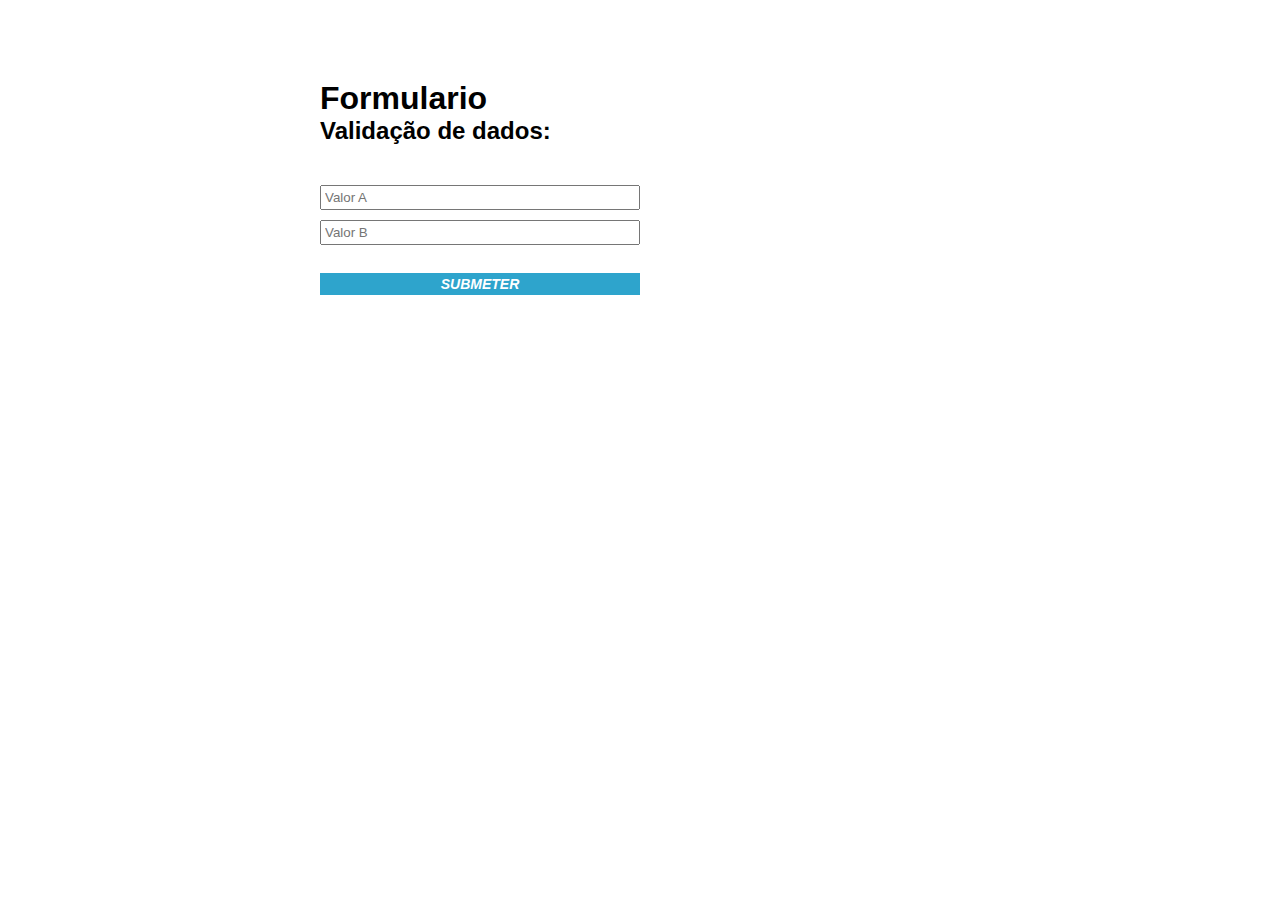
<file: index.html>
<!DOCTYPE html>
<html lang="pt-br">
<head>
    <meta charset="UTF-8">
    <meta name="viewport" content="width=device-width, initial-scale=1.0">
    <title>HTML_Js</title>
    <link rel="stylesheet" href="main.css" />
</head>
<body>
    <div class="container">
        <h1>Formulario</h1>
        <h2>Validação de dados:</h2>
        <form id="form-numeros">
            <input type="number" id="campoA" required placeholder="Valor A" />
            <input type="number" id="campoB" required placeholder="Valor B" />
            <br>
            <button id="btn-submeter" type="submit">Submeter</button>
        </form>
        <p class="message-success"></p>
        <p class="error-message">
            O valor de B     precisa ser maior que o valor de A
        </p>
    </div>
    <script src="./main.js"></script>
</body>
</html>
</file>
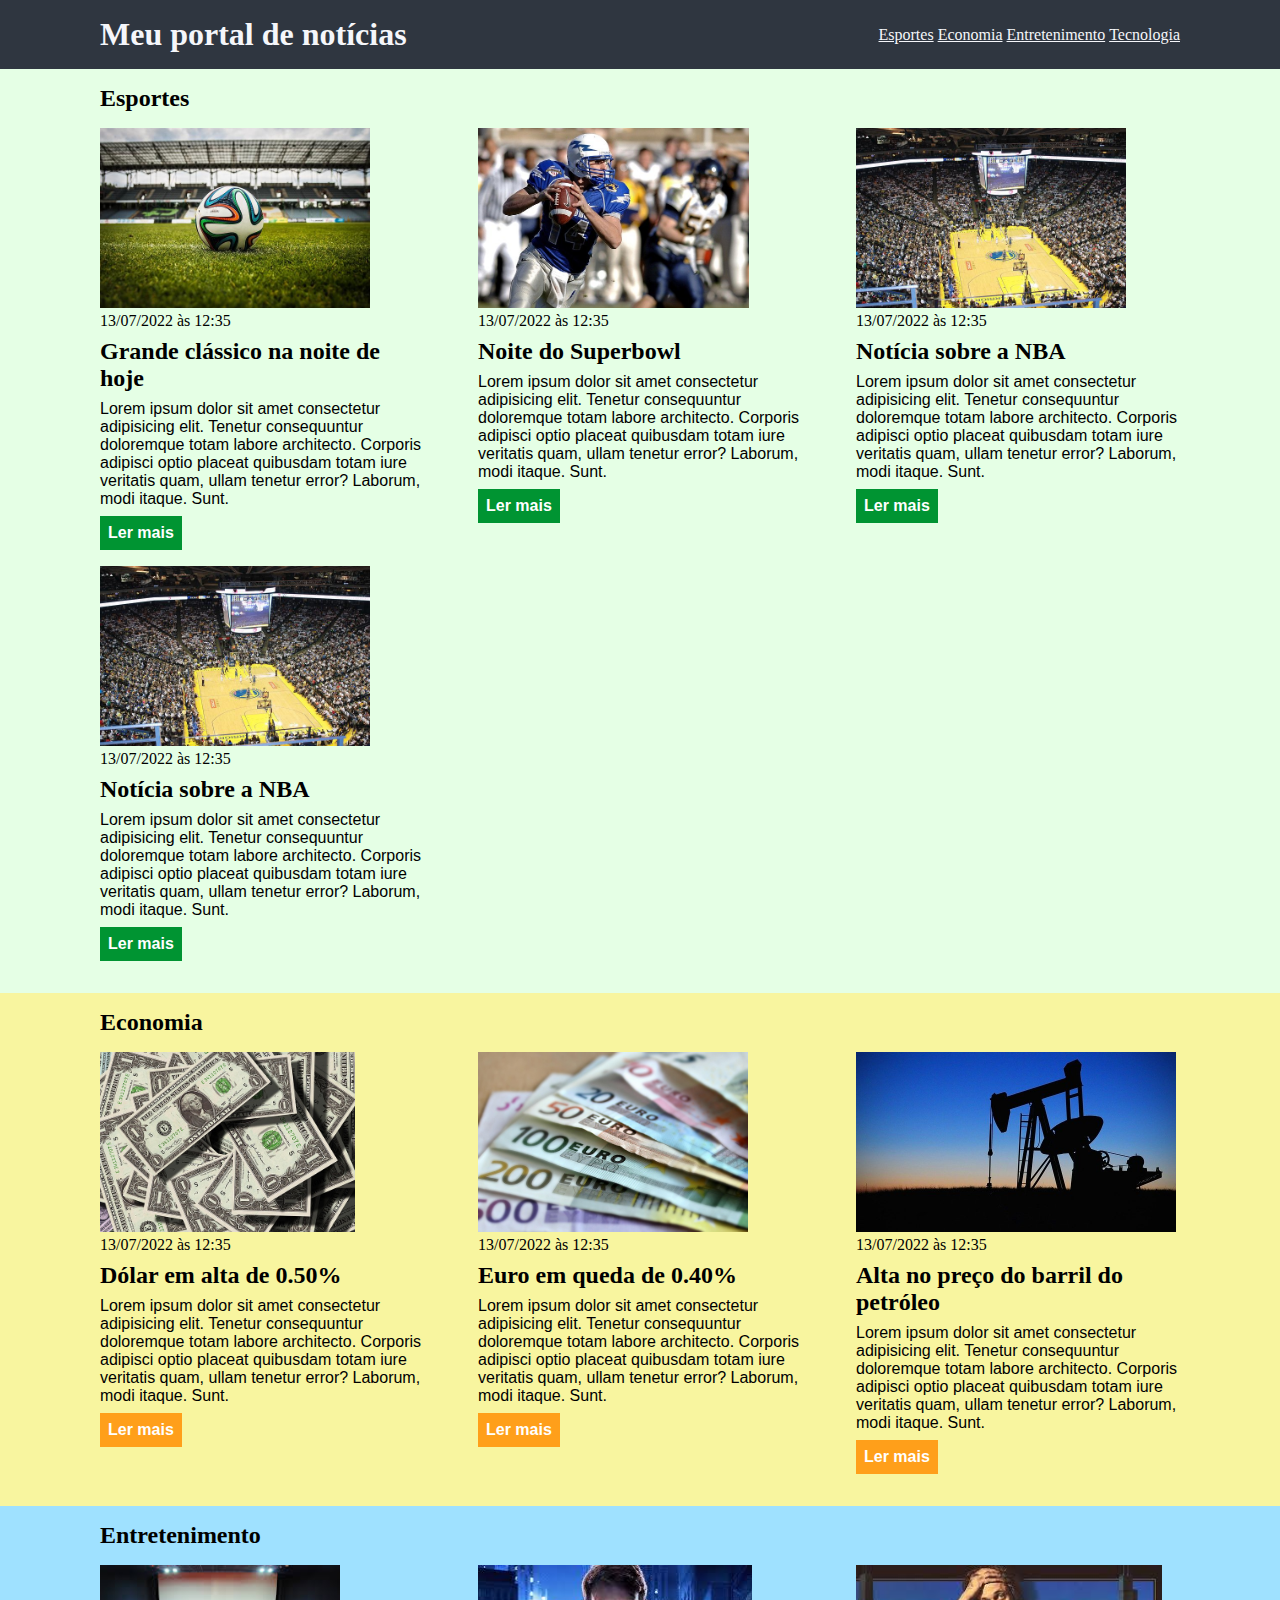
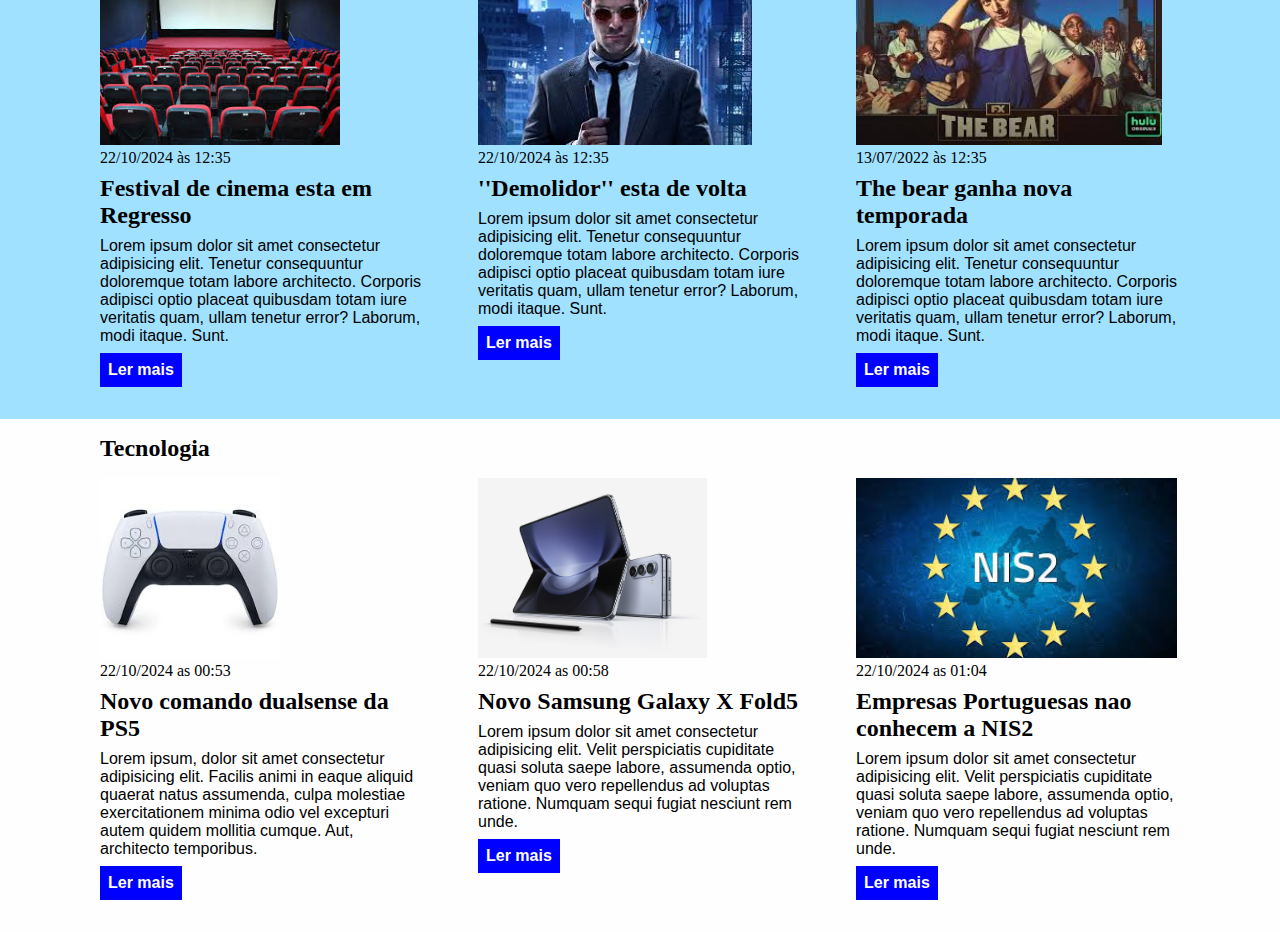
<file: css/index.html>
<!DOCTYPE html>
<html lang="pt-BR">
<head>
    <meta charset="UTF-8">
    <meta http-equiv="X-UA-Compatible" content="IE=edge">
    <meta name="viewport" content="width=device-width, initial-scale=1.0">
    <title>Meu portal de notícias</title>
    <link rel="stylesheet" href="./main.css" />
</head>
<body>
    <header>
        <div class="container">
            <h1>Meu portal de notícias</h1>
            <nav>
                <ul>
                    <li>
                        <a href="#sports" title="Ir para a seção de esportes">Esportes</a>
                    </li>
                    <li>
                        <a href="#economy" title="Ir para a seção de notícias">Economia</a>
                    </li>
                    <li>
                        <a href="#entretenimento" title="Ir para secao de entretenimento">Entretenimento</a>
                    </li>
                    <li>
                        <li>
                            <a href="#tecnologia" title="Ir para secao de Tecnologia">Tecnologia</a>
                        </li>
                    </li>
                </ul>
            </nav>
        </div>
    </header>
    <section id="sports">
        <div class="container">
                <h2>Esportes</h2>
                <div class="articles">
                    <article>
                        <img src="./imagens/futebol.jpg" alt="Bola de futebol no gramado" />
                        <header>
                            <time>13/07/2022 às 12:35</time>
                        </header>
                        <h3>Grande clássico na noite de hoje</h3>
                        <p>
                            Lorem ipsum dolor sit amet consectetur adipisicing elit. Tenetur consequuntur doloremque totam labore architecto. Corporis adipisci optio placeat quibusdam totam iure veritatis quam, ullam tenetur error? Laborum, modi itaque. Sunt.
                        </p>
                        <a href="#" title="Leia a notícia completa">Ler mais</a>
                    </article>
                    <article>
                        <img src="./imagens/futebol-americano.jpg" alt="Jogador de futebol americano correndo com a bola na mão" />
                        <header>
                            <time>13/07/2022 às 12:35</time>
                        </header>
                        <h3>Noite do Superbowl</h3>
                        <p>
                            Lorem ipsum dolor sit amet consectetur adipisicing elit. Tenetur consequuntur doloremque totam labore architecto. Corporis adipisci optio placeat quibusdam totam iure veritatis quam, ullam tenetur error? Laborum, modi itaque. Sunt.
                        </p>
                        <a href="#" title="Leia a notícia completa">Ler mais</a>
                    </article>
                    <article>
                        <img src="./imagens/basquete.jpg" title="Vista aérea de uma quadra de basquete" />
                        <header>
                            <time>13/07/2022 às 12:35</time>
                        </header>
                        <h3>Notícia sobre a NBA</h3>
                        <p>
                            Lorem ipsum dolor sit amet consectetur adipisicing elit. Tenetur consequuntur doloremque totam labore architecto. Corporis adipisci optio placeat quibusdam totam iure veritatis quam, ullam tenetur error? Laborum, modi itaque. Sunt.
                        </p>
                        <a href="#" title="Leia a notícia completa">Ler mais</a>
                    </article>
                    <article>
                        <img src="./imagens/basquete.jpg" title="Vista aérea de uma quadra de basquete" />
                        <header>
                            <time>13/07/2022 às 12:35</time>
                        </header>
                        <h3>Notícia sobre a NBA</h3>
                        <p>
                            Lorem ipsum dolor sit amet consectetur adipisicing elit. Tenetur consequuntur doloremque totam labore architecto. Corporis adipisci optio placeat quibusdam totam iure veritatis quam, ullam tenetur error? Laborum, modi itaque. Sunt.
                        </p>
                        <a href="#" title="Leia a notícia completa">Ler mais</a>
                    </article>
                </div>
        </div>
    </section>
    <section id="economy">
        <div class="container">
                <h2>Economia</h2>
                <div class="articles">
                    <article>
                        <img src="./imagens/dolares.jpg" alt="Muitos dólares" />
                        <header>
                            <time>13/07/2022 às 12:35</time>
                        </header>
                        <h3>Dólar em alta de 0.50%</h3>
                        <p>
                            Lorem ipsum dolor sit amet consectetur adipisicing elit. Tenetur consequuntur doloremque totam labore architecto. Corporis adipisci optio placeat quibusdam totam iure veritatis quam, ullam tenetur error? Laborum, modi itaque. Sunt.
                        </p>
                        <a href="#" title="Leia a notícia completa">Ler mais</a>
                    </article>
                    <article>
                        <img src="./imagens/euro.jpg" alt="Várias notas de euro" />
                        <header>
                            <time>13/07/2022 às 12:35</time>
                        </header>
                        <h3>Euro em queda de 0.40%</h3>
                        <p>
                            Lorem ipsum dolor sit amet consectetur adipisicing elit. Tenetur consequuntur doloremque totam labore architecto. Corporis adipisci optio placeat quibusdam totam iure veritatis quam, ullam tenetur error? Laborum, modi itaque. Sunt.
                        </p>
                        <a href="#" title="Leia a notícia completa">Ler mais</a>
                    </article>
                    <article>
                        <img src="./imagens/petroleo.jpg" alt="Extração de petróleo" />
                        <header>
                            <time>13/07/2022 às 12:35</time>
                        </header>
                        <h3>Alta no preço do barril do petróleo</h3>
                        <p>
                            Lorem ipsum dolor sit amet consectetur adipisicing elit. Tenetur consequuntur doloremque totam labore architecto. Corporis adipisci optio placeat quibusdam totam iure veritatis quam, ullam tenetur error? Laborum, modi itaque. Sunt.
                        </p>
                        <a href="#" title="Leia a notícia completa">Ler mais</a>
                    </article>
                </div>
        </div>
    </section>
    <section id="entretenimento">
        <div class="container">
                <h2>Entretenimento</h2>
                <div class="articles">
                    <article>
                        <img src="./imagens/cinema.jpg" alt="cinema" />
                        <header>
                            <time>22/10/2024 às 12:35</time>
                        </header>
                        <h3>Festival de cinema esta em Regresso</h3>
                        <p>
                            Lorem ipsum dolor sit amet consectetur adipisicing elit. Tenetur consequuntur doloremque totam labore architecto. Corporis adipisci optio placeat quibusdam totam iure veritatis quam, ullam tenetur error? Laborum, modi itaque. Sunt.
                        </p>
                        <a href="#" title="Leia a notícia completa">Ler mais</a>
                    </article>
                    <article>
                        <img src="./imagens/demolidor.jpg" alt="demolidor" />
                        <header>
                            <time>22/10/2024 às 12:35</time>
                        </header>
                        <h3>''Demolidor'' esta de volta</h3>
                        <p>
                            Lorem ipsum dolor sit amet consectetur adipisicing elit. Tenetur consequuntur doloremque totam labore architecto. Corporis adipisci optio placeat quibusdam totam iure veritatis quam, ullam tenetur error? Laborum, modi itaque. Sunt.
                        </p>
                        <a href="#" title="Leia a notícia completa">Ler mais</a>
                    </article>
                    <article>
                        <img src="./imagens/thebear.jpg" alt="the bear" />
                        <header>
                            <time>13/07/2022 às 12:35</time>
                        </header>
                        <h3>The bear ganha nova temporada</h3>
                        <p>
                            Lorem ipsum dolor sit amet consectetur adipisicing elit. Tenetur consequuntur doloremque totam labore architecto. Corporis adipisci optio placeat quibusdam totam iure veritatis quam, ullam tenetur error? Laborum, modi itaque. Sunt.
                        </p>
                        <a href="#" title="Leia a notícia completa">Ler mais</a>
                    </article>
                </div>
        </div>
    </section>
    <section id="tecnologia">
        <div class="container">
            <h2>Tecnologia</h2>
            <div class="articles">
                <article>
                    <img src="./imagens/comando.jpg" alt="comando" />
                    <header>
                        <time>22/10/2024 as 00:53</time>
                    </header>
                    <h3>Novo comando dualsense da PS5</h3>
                    <p>
                        Lorem ipsum, dolor sit amet consectetur adipisicing elit. Facilis animi in eaque aliquid quaerat natus assumenda, culpa molestiae exercitationem minima odio vel excepturi autem quidem mollitia cumque. Aut, architecto temporibus.
                    </p>
                    <a href="#" title="Leia a noticia completa">Ler mais</a>
                </article>
                <article>
                    <img src="imagens/samsung.jpg" alt="samsung">
                    <header>
                        <time>22/10/2024 as 00:58</time>
                    </header>
                    <h3> Novo Samsung Galaxy X Fold5</h3>
                    <p>
                        Lorem ipsum dolor sit amet consectetur adipisicing elit. Velit perspiciatis cupiditate quasi soluta saepe labore, assumenda optio, veniam quo vero repellendus ad voluptas ratione. Numquam sequi fugiat nesciunt rem unde.
                    </p>
                    <a href="#" title="Leia a noticia completa">Ler mais</a>
                </article>
                <article>
                    <img src="imagens/nis2.jpg" alt="diretiva NIS2">
                    <header>
                        <time>22/10/2024 as 01:04</time>
                    </header>
                    <h3> Empresas Portuguesas nao conhecem a NIS2</h3>
                    <p>
                        Lorem ipsum dolor sit amet consectetur adipisicing elit. Velit perspiciatis cupiditate quasi soluta saepe labore, assumenda optio, veniam quo vero repellendus ad voluptas ratione. Numquam sequi fugiat nesciunt rem unde.
                    </p>
                    <a href="#" title="Leia a noticia completa">Ler mais</a>
                </article>
            </div>
        </div>
    </section>
</body>
</html>
</file>
<file: main.css>
*{
    margin: 0;
    padding: 0;
    box-sizing: border-box;
    font-family: sans-serif;
}

.container {
    margin: 80px auto;
    max-width: 640px;
    width: 100%;
}

form {
    margin-top: 40px;
}

input, button{
    display:block;
    padding: 3px;
    margin-bottom:10px;
    width: 50%;
    resize: none;
}

button{
    background-color:#2ea4cc;
    border: none;
    text-transform: uppercase;
    color: #fff;
    font-weight: bold;
    font-size:14px;
    font-style: italic;
    cursor: pointer;
}

.message-success {
    background-color: #27ae60;
    padding: 16px;
    color: #fff;
    display: none;
}

.error-message {
    background-color: red;
    padding: 16px;
    color: #fff;
    display: none;
}
</file>
<file: css/main.css>
*{
    box-sizing: border-box;
    padding: 0;
    margin: 0;
}

body > header {
    background-color: #2f3640;
    padding: 16px 0;
    color: #f5f6fa;   
}

header .container {
    display: flex;
    align-items: center;
    justify-content: space-between;
}

header li { 
    display: inline;
}

header li a {
    color:#f5f6fa;

}

.container {
    width: 1080px;
    margin: 0 auto;
}


.articles {
    display: flex;
    flex-wrap: wrap;
    justify-content: space-between;
}

.articles article img {
    height: 180px;
    
}

.articles article {
    width: 30%;
}

section {
    padding: 16px 0;
}

section h2,
.articles article {
    margin-bottom: 16px;
}

.articles article h3 {
    margin-top: 8px;
    margin-bottom: 8px;
}

.articles article a {
    background-color: blue;
    color: #fff;
    padding: 8px;
    display: inline-block;
    text-decoration: none;
    font-weight: bold;
    margin-top: 8px;
}

.articles article a:hover {
    text-decoration: underline;
}

.articles article p,
.articles article a {
    font-family: Arial, Helvetica, sans-serif;
}

.articles article h3{
    font-size: 24px;    
}

.articles article h2{
    font-size: 32px;
}
#sports {
    background-color: rgba(0, 255, 0, 0.1);
}

#sports .articles article a {
    background-color: #009432;
}

#economy{
    background-color: #f8f59f;
}

#economy .articles article a {
    background-color: #ff9f1a;
}

#entretenimento {
    background-color: rgba(0, 174, 255, 0.377);

}

#tecnologia {
    background-color: #fefeff;
}
</file>
